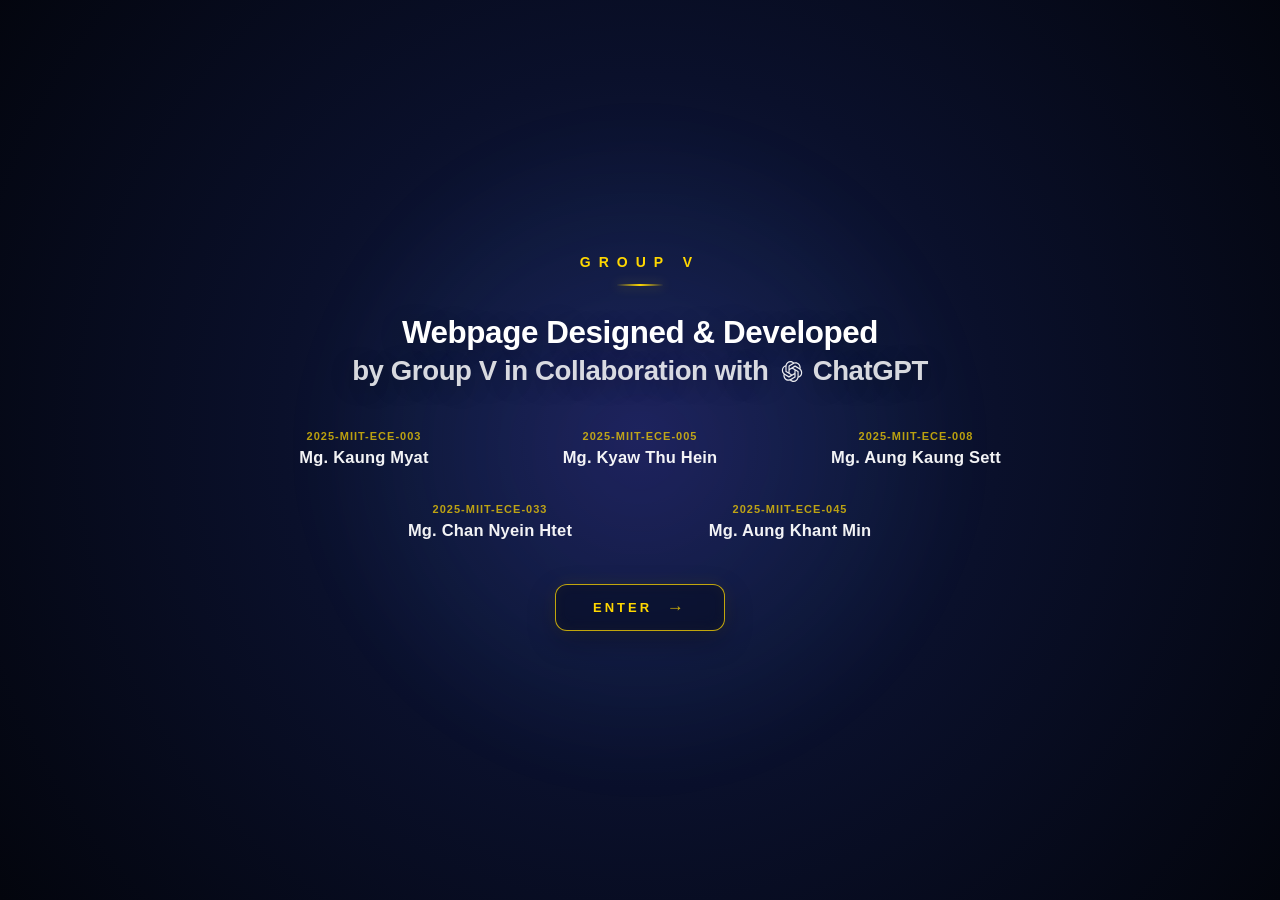
<file: index.html>
<!DOCTYPE html>
<html lang="en">

<head>
    <meta charset="UTF-8">
    <meta name="viewport" content="width=device-width, initial-scale=1.0">

    <title>Group V Audience Picker</title>

    <link rel="stylesheet" href="style.css?v=6">
</head>

<body>

    <div id="entryScreen">

    <div id="entryAmbientGlow"></div>

    <div id="entryContent">

        <div id="entryEyebrow">
            GROUP V
        </div>

        <div id="entryAccentLine"></div>

        <h1 id="entryTitle">
            Webpage Designed &amp; Developed
            <br>
            <span>
                by Group V in Collaboration with

                <img
                    class="chatgptCreditLogo"
                    src="images/chatgpt-logo.svg"
                    alt=""
                    aria-hidden="true"
                >

                ChatGPT
            </span>
        </h1>

        <div id="entryTeam">

            <div class="entryRow entryRowThree">

                <div class="entryMember">

                    <div class="entryStudentId">
                        2025-MIIT-ECE-003
                    </div>

                    <div class="entryStudentName">
                        Mg. Kaung Myat
                    </div>

                </div>


                <div class="entryMember">

                    <div class="entryStudentId">
                        2025-MIIT-ECE-005
                    </div>

                    <div class="entryStudentName">
                        Mg. Kyaw Thu Hein
                    </div>

                </div>


                <div class="entryMember">

                    <div class="entryStudentId">
                        2025-MIIT-ECE-008
                    </div>

                    <div class="entryStudentName">
                        Mg. Aung Kaung Sett
                    </div>

                </div>

            </div>


            <div class="entryRow entryRowTwo">

                <div class="entryMember">

                    <div class="entryStudentId">
                        2025-MIIT-ECE-033
                    </div>

                    <div class="entryStudentName">
                        Mg. Chan Nyein Htet
                    </div>

                </div>


                <div class="entryMember">

                    <div class="entryStudentId">
                        2025-MIIT-ECE-045
                    </div>

                    <div class="entryStudentName">
                        Mg. Aung Khant Min
                    </div>

                </div>

            </div>

        </div>


        <button id="enterButton">

            <span>
                ENTER
            </span>

            <span class="entryArrow">
                →
            </span>

        </button>

    </div>

</div>

    <div id="backgroundEffects"></div>

    <header>

        <h1>
            <span class="headerGroupAccent">
                GROUP V
            </span>

            AUDIENCE PICKER
        </h1>

        <p id="subtitle"></p>

    </header>

    <main>

        <div class="wheel-wrapper">

           <div id="pointer">
                ▼
            </div>

            <div id="wheelContainer">

                <svg id="wheelSVG"
                    viewBox="0 0 800 800">
                </svg>

                <button id="spinButton">
                    SPIN
                </button>

           </div>

        </div>

        <div id="questionScreen" class="hiddenQuestion">

            <div id="spotlight"></div>

            <div id="questionContent">

               <div id="questionTitle">
                    QUESTION <span id="questionNumber"></span>
                </div>


                <div id="questionText">
            
                </div>

                <button id="continueButton">
                    CONTINUE
                </button>

            </div>

        </div>

        <div
            id="finaleScreen"
            class="finaleHidden"
            aria-hidden="true"
        >

            <div id="finaleAmbientGlow"></div>

            <section
                id="completionScene"
                class="finaleScene finaleSceneHidden"
                aria-labelledby="completionTitle"
            >

                <div class="finaleEyebrow">
                    GROUP V
                    <span aria-hidden="true">•</span>
                    ALL FIVE QUESTIONS COMPLETED
                </div>

                <h2 id="completionTitle">
                    THANK YOU FOR PARTICIPATING
                </h2>

                <p class="finaleLead">
                    We sincerely appreciate your time and participation.                
                </p>

                <div class="participantSection">

                    <div class="participantLabel">
                        SELECTED AUDIENCE MEMBERS
                    </div>

                    <div
                        id="participantCards"
                        aria-label="Selected audience members"
                    ></div>

                </div>

                <p class="finalePrompt">
                    Before we continue&hellip;
                </p>

                <div class="finaleActions">

                    <button
                        id="finaleWheelButton"
                        class="finaleButton finaleButtonSecondary"
                    >
                        RETURN TO WHEEL
                    </button>

                    <button
                        id="finalQuestionButton"
                        class="finaleButton finaleButtonPrimary"
                    >
                        ONE FINAL QUESTION
                        <span aria-hidden="true">→</span>
                    </button>

                </div>

            </section>

            <section
                id="finalQuestionScene"
                class="finaleScene finaleSceneHidden"
                aria-labelledby="finalQuestionHeading"
            >

                <div id="everyoneMessage">
                    THIS FINAL QUESTION
                    <br>
                    IS FOR EVERYONE.
                </div>

                <div id="finalQuestionBlock">

                    <div class="finalQuestionEyebrow">
                        ONE FINAL QUESTION
                    </div>

        <h2 id="finalQuestionHeading">
            WHY DO YOU THINK
        <br>
            WE MADE THIS WEBSITE?
        </h2>

        <button
            id="revealAnswerButton"
            data-presentation-url="https://www.canva.com/design/DAHT6Pv62GE/EPnTvjaZ57Un90zl3-RVRw/view"
        >
            LET'S FIND OUT
        <span aria-hidden="true">→</span>
        </button>

                    <div
                        id="presentationLinkNotice"
                        role="status"
                        aria-live="polite"
                    ></div>

                </div>

            </section>

        </div>

    </main>

    <div id="winnerPopup" class="hidden">

    <div class="popupCard">

        <button id="closePopup">
            ✕
        </button>

        <div id="popupEffects"></div>

        <h3>
            Selected Audience 
        </h3>

        <div id="identitySection">

            <div id="winnerNumber"></div>

            <div id="idPrefix"></div>

        </div>

        <div id="winnerName"></div>

        <div id="readyPrompt" class="hiddenPrompt">
            READY?
        </div>

        <div id="tabPrompt" class="hiddenPrompt">
            PRESS <span id="tabKey">TAB</span> TO START QUESTION
        </div>

    </div>

</div>


    <div id="confettiContainer"></div>

    <div id="balloonContainer"></div>

    <div id="sparkleContainer"></div>

    <div id="curtainContainer">

        <div id="leftCurtain"></div>

        <div id="rightCurtain"></div>

    </div>

    <button id="consoleButton" aria-label="Open Presenter Console">
        ⚙
    </button>

    <div id="consoleOverlay" class="consoleHidden"></div>

    <aside id="presenterConsole" class="consoleClosed">

        <div class="consoleHeader">

            <div>
                <div class="consoleEyebrow">
                    GROUP V
                </div>

                <h2>
                    Presenter Console
                </h2>
            </div>

            <button id="closeConsole">
                ✕
            </button>

        </div>

            <div class="consoleSection">

                <h3>Presentation Status</h3>

                <div class="statusGrid">

                    <div class="statusCard">
                        <span>Questions</span>
                        <strong id="consoleRound">0 / 5</strong>
                    </div>

                    <div class="statusCard">
                        <span>Audience Available</span>
                        <strong id="consoleAudienceLeft">52</strong>

                </div>

            </div>

        <div class="consoleSection">

            <h3>Audio</h3>

            <label class="consoleToggle">

                <span>
                    <strong>Background Music</strong>
                    <small>Presentation soundtrack</small>
                </span>

                <input
                    id="musicToggle"
                    type="checkbox"
                    checked
                >

                <span class="toggleSwitch"></span>

            </label>

            <label class="consoleToggle">

                <span>
                    <strong>Sound Effects</strong>
                    <small>Wheel, curtain and reveal sounds</small>
                </span>

                <input
                    id="effectsToggle"
                    type="checkbox"
                    checked
                >

                <span class="toggleSwitch"></span>

            </label>

            <label class="consoleToggle">

                <span>
                    <strong>Voice</strong>
                    <small>Question voice announcement</small>
                </span>

                <input
                    id="voiceToggle"
                    type="checkbox"
                    checked
                >

                <span class="toggleSwitch"></span>

            </label>

        </div>

    <div class="consoleSection">

        <h3>Presentation</h3>

        <label class="consoleToggle">

            <span>
                <strong>Idle Rotation</strong>
                <small>Rotate wheel while waiting</small>
            </span>

            <input
                id="idleToggle"
                type="checkbox"
                checked
            >

            <span class="toggleSwitch"></span>

        </label>

    </div>

    <div class="consoleSection">

        <h3>Keyboard Shortcuts</h3>

<div class="shortcutRow">
    <kbd>SPACE</kbd>
    <span>Spin wheel</span>
</div>

<div class="shortcutRow">
    <kbd>TAB</kbd>
    <span>Start question</span>
</div>

<div class="shortcutRow">
    <kbd>ENTER</kbd>
    <span>Continue</span>
</div>

<div class="shortcutRow">
    <kbd>R</kbd>
    <span>Return to wheel</span>
</div>

<div class="shortcutRow">
    <kbd>C</kbd>
    <span>Open or close console</span>
</div>

<div class="shortcutRow">
    <kbd>M</kbd>
    <span>Mute or restore all audio</span>
</div>

<div class="shortcutRow">
    <kbd>ESC</kbd>
    <span>Close console</span>
</div>

    </div>

    <div class="consoleFooter">
        GROUP V Audience Picker
        <br>
        Version 1.0
    </div>

</aside>

<div
    id="audioToast"
    role="status"
    aria-live="polite"
>
    <div
        id="audioToastIcon"
        aria-hidden="true"
    ></div>

    <span id="audioToastText">
        AUDIO MUTED
    </span>
</div>

<script src="script.js?v=6"></script>

</body>

</html>
</file>
<file: style.css>
*{
    margin:0;
    padding:0;
    box-sizing:border-box;
}

body{

    font-family: "Segoe UI", Arial, sans-serif;

    min-height:100vh;

    background:
        radial-gradient(
        circle at top,
        #263b8f 0%,
        #111936 35%,
        #050814 100%
    );

    color:white;

    overflow:hidden;

}


header{

    height:120px;

    display:flex;

    flex-direction:column;

    justify-content:center;

    align-items:center;

    position:relative;

}


header h1{

    font-size:38px;

    letter-spacing:3px;

    font-weight:800;

}

.headerGroupAccent{

    color:#FFD700;

    text-shadow:
        0 0 14px
        rgba(255,215,0,.16);

}

header p{

    margin-top:12px;

    opacity:.8;

    font-size:18px;

}


main{

    position:relative;

    width:100%;

    height:calc(100vh - 120px);

    display:flex;

    justify-content:center;

    align-items:center;

}


.wheel-wrapper{

    position:relative;

    width:min(71vh, 660px);

    height:min(71vh, 660px);

    display:flex;

    flex-direction:column;

    justify-content:center;

    align-items:center;

}


#pointer{

    opacity:0;

    position:absolute;

    top:-34px;

    left:50%;

    transform:translateX(-50%);

    z-index:9999;

    font-size:50px;

    color:gold;

    text-shadow:
    0 0 10px gold,
    0 0 20px orange;

    transition: opacity .3s;

}

#wheelContainer{

    position:relative;

    width:100%;

    height:100%;

}

#wheelSVG{

    width:100%;

    height:100%;

    display:block;

}

#spinButton{

    position:absolute;

    left:50%;

    top:50%;

    transform:translate(-50%,-50%);

    width:136px;

    height:136px;

    border-radius:50%;

    border:none;

    background:#5d3bff;

    color:white;

    font-size:26px;

    font-weight:bold;

    cursor:pointer;

    transition:
        transform .25s,
        box-shadow .25s;

}

#spinButton:hover{

    transform:
        translate(-50%,-50%)
        scale(1.08);

    filter:brightness(1.15);

}

#spinButton:active{

    transform:
        translate(-50%,-50%)
        scale(.95);

}

#winnerPopup{

    position:fixed;

    inset:0;

    background:rgba(6,8,18,.42);

    display:flex;

    justify-content:center;

    align-items:center;

    opacity:0;

    transition: opacity .8s ease;

}

#winnerPopup.hidden{

    opacity:0;

    pointer-events:none;

}

.popupCard{

    width:500px;

    background:#EFE3C2;

    color:#2F2418;

    border-radius:20px;

    padding:35px;

    text-align:center;

    position:relative;

    transform:scale(0.85);

    opacity:0;

    transition:
        transform 1s cubic-bezier(.34,1.56,.64,1),
        opacity .8s ease;

    box-shadow:
    0 28px 70px rgba(0,0,0,.55),
    0 0 35px rgba(255,215,0,.10);

}

.popupCard h3{

    color:#2F2418;

    font-size:28px;

    letter-spacing:1px;

    margin-bottom:18px;

}

#winnerPopup:not(.hidden){

    opacity:1;

}


#winnerPopup:not(.hidden) .popupCard{

    transform:scale(1);

    opacity:1;

}

#winnerPopup.hidden .popupCard{

    transform:scale(0.85);

    opacity:0;

}

#closePopup{

    position:absolute;

    right:18px;

    top:12px;

    border:none;

    background:none;

    cursor:pointer;

    font-size:28px;

    transition:
        background .3s ease,
        color .3s ease,
        box-shadow .3s ease,
        transform .3s ease;

}

#closePopup:hover{

    background:#ff4d4d;

    color:white;

    box-shadow:
        0 0 15px rgba(255,77,77,.8);

    transform:scale(1.1);

}

#winnerNumber{

    position:absolute;

    left:50%;

    top:50%;

    transform:translate(-50%,-50%);

    font-size:70px;

    font-weight:700;

    transition:
        left 1.8s ease,
        font-size 1.8s ease,
        opacity 1.8s ease;

}

#winnerID{

    position:absolute;

    left:37%;

    top:50%;

    transform:translate(-50%, -50%);

    font-size:28px;

    font-weight:650;

    letter-spacing:0.5px;

    opacity:0;

    transition:
        opacity .6s ease;

}

#winnerName{

    margin-top:45px;

    font-family:"Segoe UI", Arial, sans-serif;

    font-size:21px;

    font-weight:700;

    letter-spacing:1.5px;

    opacity:0;

    position:relative;

    top:-50px;

    text-align:center;

    width:100%;

    transform:translateY(20px);

    transition:
        opacity .8s ease,
        transform .8s ease;

}


#winnerName.showName{

    opacity:1;

    transform:translateY(0);

}

@keyframes popupZoom{

    0%{

        transform:scale(.6);
        opacity:0;

    }

    70%{

        transform:scale(1.08);

    }

    100%{

        transform:scale(1);
        opacity:1;

    }

}

.confetti{

    position:fixed;

    width:10px;

    height:10px;

    pointer-events:none;

    animation:confettiFall 2.5s linear forwards;

}

@keyframes confettiFall{

    0%{

        transform:translateY(0) rotate(0deg);
        opacity:1;

    }

    100%{

        transform:translateY(100vh) rotate(720deg);
        opacity:0;

    }

}

.balloon{

    position:fixed;

    bottom:-120px;

    width:45px;

    height:60px;

    border-radius:50% 50% 45% 45%;

    pointer-events:none;

    animation:balloonUp 5s linear forwards;

}

.balloon::after{

    content:"";

    position:absolute;

    left:50%;

    top:60px;

    width:2px;

    height:50px;

    background:white;

    transform:translateX(-50%);

}

@keyframes balloonUp{

    0%{

        transform:translateY(0);

        opacity:1;

    }

    100%{

        transform:translateY(-120vh);

        opacity:0;

    }

}

.sparkle{

    position:absolute;

    width:8px;

    height:8px;

    border-radius:50%;

    background:gold;

    box-shadow:
        0 0 10px gold,
        0 0 20px gold;

    pointer-events:none;

    animation:sparkle 1.5s ease-out forwards;

}

@keyframes sparkle{

    0%{

        transform:scale(0);

        opacity:1;

    }

    50%{

        transform:scale(1.5);

    }

    100%{

        transform:
            translateY(-40px)
            scale(0);

        opacity:0;

    }

}

header,
.wheel-wrapper{

    opacity:0;

}

.showHeader{

    animation:showHeader .8s ease forwards;

}

@keyframes showHeader{

    0%{

        opacity:0;
        transform:scale(.6);

    }

    70%{

        opacity:1;
        transform:scale(1.08);

    }

    100%{

        opacity:1;
        transform:scale(1);

    }

}

.showWheel{

    animation:dropWheel 1.5s ease forwards;

}

@keyframes dropWheel{

    0%{

        opacity:0;
        transform:
            translateY(-700px);

    }

    70%{

        opacity:1;
        transform:
            translateY(30px);

    }

    100%{

        opacity:1;
        transform:
            translateY(0);

    }

}

.showPointer{

    animation:pointerAppear .6s ease forwards;

}

@keyframes pointerAppear{

    0%{

        opacity:0;
        transform:
            translateX(-50%)
            translateY(-20px);

    }

    100%{

        opacity:1;
        transform:
            translateX(-50%)
            translateY(0);

    }

}

.glowButton{

    animation:buttonGlow 1.8s ease-in-out infinite;

}

@keyframes buttonGlow{

    0%{

        box-shadow:
            0 0 10px #5d3bff;

    }

    50%{

        box-shadow:
            0 0 25px #8f6dff,
            0 0 45px #8f6dff;

    }

    100%{

        box-shadow:
            0 0 10px #5d3bff;

    }

}

.hiddenInfo{

    opacity:0;

}

#winnerID.revealID{

    opacity:1;

}

.moveNumber{

    transform:translateX(120px);

    transition:transform .6s ease;

}

#identitySection{

    position:relative;

    height:110px;

    width:100%;

}


#idPrefix{

    position:absolute;

    left:45%;

    top:50%;

    transform:translate(-50%, -50%);

    font-size:28px;

    font-weight:600;

    opacity:0;

    transition:
        opacity 1.5s ease;

}

.hiddenPrompt{

    opacity:0;

    transition:
        opacity .8s ease,
        transform .8s ease;

    transform:translateY(10px);

}

.showPrompt{

    opacity:1;

}

#readyPrompt{

    margin-top:14px;

    font-size:32px;

    font-weight:800;

    letter-spacing:3px;

    color:#B71C1C;

    text-shadow:
        0 0 8px rgba(183,28,28,.35);

    transform:translateY(-5px);

    position:relative;

    top:-30px;

}

#tabPrompt{

    cursor:pointer;
    
    margin-top:18px;

    font-size:18px;

    font-weight:600;

    letter-spacing:1px;

    cursor:pointer;

    user-select:none;

    position:relative;

    top:-15px;

}

#tabPrompt:hover{

    transform:translateY(-2px);

}

#tabKey{

    display:inline-flex;

    align-items:center;

    justify-content:center;

    min-width:65px;

    height:34px;

    padding:0 12px;

    margin:0 8px;

    border-radius:8px;

    background:#151515;

    color:#ffffff;

    font-family:"Courier New", monospace;

    font-size:18px;

    font-weight:800;

    border:1px solid rgba(255,255,255,.25);

    box-shadow:
        0 0 8px rgba(0,255,255,.5),
        inset 0 -3px 5px rgba(0,0,0,.5);

    animation:tabGlow 1.8s ease-in-out infinite;

}

.showReady{

    animation:readyReveal .8s ease forwards;

}

@keyframes readyReveal{

    0%{

        opacity:0;

        transform:
            translateY(8px)
            scale(.9);

    }

    100%{

        opacity:1;

        transform:
            translateY(0)
            scale(1);

    }

}

@keyframes tabGlow{

    0%{

        box-shadow:
        0 0 5px rgba(0,255,255,.4),
        inset 0 -3px 5px rgba(0,0,0,.5);

        transform:scale(1);

    }


    50%{

        box-shadow:
        0 0 18px rgba(0,255,255,.9),
        0 0 35px rgba(0,255,255,.5),
        inset 0 -3px 5px rgba(0,0,0,.5);

        transform:scale(1.08);

    }


    100%{

        box-shadow:
        0 0 5px rgba(0,255,255,.4),
        inset 0 -3px 5px rgba(0,0,0,.5);

        transform:scale(1);

    }

}

#leftCurtain,
#rightCurtain{

    position:absolute;

    top:0;

    width:50%;

    height:100%;

    background:
    repeating-linear-gradient(
        90deg,
        #3A0006 0px,
        #6B0012 18px,
        #8A1525 35px,
        #6B0012 52px,
        #3A0006 70px
    );

}

#leftCurtain{

    left:0;

    transform:translateX(-100%);

    border-right:
        3px solid rgba(255,215,0,.15);

    z-index:2;

}

#rightCurtain{

    right:0;

    transform:translateX(100%);

    border-left:
        3px solid rgba(255,215,0,.15);

    z-index:1;

}

#leftCurtain,
#rightCurtain{

    transition:
        transform 2s cubic-bezier(.77,0,.18,1);

    filter:
        brightness(.95)
        contrast(1.15);

    box-shadow:
        inset 0 0 80px rgba(0,0,0,.65),
        0 0 30px rgba(0,0,0,.8);

    backdrop-filter: blur(2px);
    
}


#curtainContainer.close #leftCurtain{

    transform:translateX(0);

}


#curtainContainer.close #rightCurtain{

    transform:translateX(0);

}

#curtainContainer{

    position:fixed;

    inset:0;

    z-index:10000;

    pointer-events:none;


}

#curtainContainer.introCurtain{

    z-index:21000;

}

#curtainContainer.introCurtain #leftCurtain,
#curtainContainer.introCurtain #rightCurtain{

    transition:
        transform 2.8s
        cubic-bezier(.77,0,.18,1);

}

#questionScreen{

    position:fixed;

    inset:0;

    background:
    radial-gradient(
        circle at center,
        #252040,
        #05050b 75%
    );

    display:flex;

    justify-content:center;

    align-items:center;

    overflow:hidden;

    z-index:5000;

}

.hiddenQuestion{

    display:none !important;

}

#spotlight{

    position:absolute;

    inset:0;

    background:
    radial-gradient(
        circle at center,
        rgba(255,215,0,.18),
        transparent 45%
    );

    opacity:0;

    transition:opacity 1.2s ease;

}

#questionContent{

    position:relative;

    text-align:center;

    color:white;

    z-index:2;

}

#questionTitle{

    font-size:70px;

    font-weight:900;

    letter-spacing:8px;

    color:#FFD700;

    opacity:0;

    visibility:hidden;

    transform:translateY(40px) scale(.9);

    transition:
        opacity .8s ease,
        transform .8s cubic-bezier(.22,1,.36,1);

    text-shadow:
        0 0 12px rgba(255,215,0,.45),
        0 0 30px rgba(255,170,0,.22);

}

#questionTitle.showQuestionTitle{

    opacity:1 !important;

    visibility:visible !important;

    transform:translateY(0) scale(1) !important;

}

#questionText{

    margin:45px auto 0;

    max-width:1050px;

    text-align:center;

    font-size:clamp(30px, 2.5vw, 38px);

    line-height:1.4;

    font-weight:600;

    color:#ffffff;

    opacity:0;

    transform:translateY(40px);

    transition:all 1s ease;
}

#continueButton{

    margin-top:60px;

    padding:16px 42px;

    border:none;

    border-radius:12px;

    background:linear-gradient(
        135deg,
        #FFD700,
        #F4A900
    );

    color:#17110A;

    font-size:20px;

    font-weight:800;

    letter-spacing:2px;

    cursor:pointer;

    opacity:0;

    pointer-events:none;

    transform:translateY(25px) scale(.95);

    transition:
        opacity .8s ease,
        transform .8s ease,
        box-shadow .3s ease,
        filter .3s ease;

}

#continueButton.showContinue{

    opacity:1;

    pointer-events:auto;

    transform:translateY(0) scale(1);

}

#continueButton:hover{

    filter:brightness(1.12);

    box-shadow:
        0 0 18px rgba(255,215,0,.65),
        0 0 35px rgba(255,165,0,.35);

    transform:translateY(-3px) scale(1.04);

}

#continueButton:active{

    transform:translateY(0) scale(.96);

}

#continueButton:disabled{

    cursor:not-allowed;

    opacity:.5;

}

.questionWord{

    display:inline-block;

    opacity:0;

    filter:blur(7px);

    transform:
        translateY(22px)
        scale(.92);

    transition:
        opacity .55s ease,
        transform .55s cubic-bezier(.22,1,.36,1),
        filter .55s ease;

}

.questionWord.showWord{

    opacity:1;

    filter:blur(0);

    transform:
        translateY(0)
        scale(1);

}

#questionTitle{

    text-shadow:
        0 0 12px rgba(255,215,0,.45),
        0 0 30px rgba(255,170,0,.22);

}

#questionTitle.questionImpact{

    animation:questionImpact .7s ease;

}

@keyframes questionImpact{

    0%{

        transform:
            translateY(0)
            scale(1);

        text-shadow:
            0 0 12px rgba(255,215,0,.45);

    }

    35%{

        transform:
            translateY(0)
            scale(1.08);

        text-shadow:
            0 0 18px #FFD700,
            0 0 45px rgba(255,165,0,.8),
            0 0 80px rgba(255,120,0,.4);

    }

    100%{

        transform:
            translateY(0)
            scale(1);

        text-shadow:
            0 0 12px rgba(255,215,0,.45),
            0 0 30px rgba(255,170,0,.22);

    }

}

.questionWord{

    margin-right:0.28em;

}

.questionWord:last-child{

    margin-right:0;

}

#questionTitle{

    transform-origin:center;

}

/*#questionTitle.questionLand{

    animation:titleLand .9s
        cubic-bezier(.17,.89,.32,1.35)
        forwards;

}*/

@keyframes titleLand{

    0%{

        transform:
            translateY(-120px)
            scale(.55);

        opacity:0;

        filter:blur(12px);

    }

    60%{

        transform:
            translateY(15px)
            scale(1.08);

        opacity:1;

        filter:blur(0);

    }

    100%{

        transform:
            translateY(0)
            scale(1);

        opacity:1;

        filter:blur(0);

    }

}

#questionTitle::after{

    content:"";

    display:block;

    width:0;

    height:4px;

    margin:20px auto 0;

    border-radius:999px;

    background:linear-gradient(
        90deg,
        transparent,
        #FFD700,
        #FFF4A3,
        #FFD700,
        transparent
    );

    box-shadow:
        0 0 10px rgba(255,215,0,.75),
        0 0 24px rgba(255,165,0,.45);

    opacity:0;

}

#questionTitle.drawLine::after{

    animation:drawQuestionLine .85s
        cubic-bezier(.22,1,.36,1)
        forwards;

}

@keyframes drawQuestionLine{

    0%{

        width:0;
        opacity:0;

    }

    25%{

        opacity:1;

    }

    100%{

        width:72%;
        opacity:1;

    }

}

.winnerPulse{

    animation:winnerPulse .75s ease-in-out 2;

}

@keyframes winnerPulse{

    0%{

        filter:brightness(1);

    }

    50%{

        filter:
            brightness(1.8)
            drop-shadow(0 0 10px #00E5FF)
            drop-shadow(0 0 20px #7DF9FF);

    }

    100%{

        filter:brightness(1);

    }

}

#consoleButton{

    position:fixed;

    top:24px;

    right:28px;

    width:48px;

    height:48px;

    border:1px solid rgba(255,215,0,.35);

    border-radius:14px;

    background:rgba(8,11,25,.72);

    color:#FFD700;

    font-size:23px;

    cursor:pointer;

    z-index:12000;

    transition:
        transform .45s
            cubic-bezier(.22,1,.36,1),
        opacity .35s ease,
        filter .35s ease,
        background .3s ease,
        box-shadow .3s ease;

}

#consoleButton:hover{

    transform:
        rotate(35deg)
        scale(1.06);

    background:rgba(24,29,55,.95);

    box-shadow:
        0 0 20px rgba(255,215,0,.28);

}

#consoleOverlay{

    position:fixed;

    inset:0;

    background:rgba(0,0,0,.5);

    opacity:1;

    z-index:11998;

    transition:opacity .4s ease;

}

#consoleOverlay.consoleHidden{

    opacity:0;

    pointer-events:none;

}

#presenterConsole{

    position:fixed;

    top:0;

    right:0;

    width:min(420px, 92vw);

    height:100vh;

    padding:30px 26px;

    overflow-y:auto;

    background:
        linear-gradient(
            180deg,
            rgba(19,23,45,.98),
            rgba(5,7,17,.99)
        );

    border-left:
        1px solid rgba(255,215,0,.22);

    box-shadow:
        -20px 0 60px rgba(0,0,0,.55);

    z-index:11999;

    transform:translateX(0);

    transition:
        transform .55s
        cubic-bezier(.22,1,.36,1);

}

#presenterConsole.consoleClosed{

    transform:translateX(105%);

}

.consoleHeader{

    display:flex;

    justify-content:space-between;

    align-items:flex-start;

    padding-bottom:22px;

    border-bottom:
        1px solid rgba(255,255,255,.1);

}

.consoleEyebrow{

    color:#FFD700;

    font-size:12px;

    font-weight:800;

    letter-spacing:3px;

    margin-bottom:8px;

}

.consoleHeader h2{

    font-size:27px;

    letter-spacing:.5px;

}

#closeConsole{

    width:40px;

    height:40px;

    border:none;

    border-radius:10px;

    background:rgba(255,255,255,.08);

    color:white;

    font-size:22px;

    cursor:pointer;

    transition:
        background .25s ease,
        transform .25s ease;

}

#closeConsole:hover{

    background:#B71C1C;

    transform:scale(1.06);

}

.consoleSection{

    padding:24px 0;

    border-bottom:
        1px solid rgba(255,255,255,.08);

}

.consoleSection h3{

    margin-bottom:17px;

    color:#FFD700;

    font-size:15px;

    letter-spacing:1.5px;

    text-transform:uppercase;

}

.statusGrid{

    display:grid;

    grid-template-columns:1fr 1fr;

    gap:12px;

}

.statusCard{

    padding:16px;

    border-radius:14px;

    background:rgba(255,255,255,.06);

    border:
        1px solid rgba(255,255,255,.08);

}

.statusCard span{

    display:block;

    margin-bottom:8px;

    color:rgba(255,255,255,.65);

    font-size:13px;

}

.statusCard strong{

    color:white;

    font-size:27px;

}

.consoleToggle{

    display:flex;

    align-items:center;

    justify-content:space-between;

    gap:16px;

    padding:14px 0;

    cursor:pointer;

}

.consoleToggle > span:first-child{

    display:flex;

    flex-direction:column;

    gap:4px;

}

.consoleToggle strong{

    font-size:15px;

}

.consoleToggle small{

    color:rgba(255,255,255,.58);

    font-size:12px;

}

.consoleToggle input{

    display:none;

}

.toggleSwitch{

    position:relative;

    flex-shrink:0;

    width:48px;

    height:26px;

    border-radius:999px;

    background:#44495B;

    transition:background .3s ease;

}

.toggleSwitch::after{

    content:"";

    position:absolute;

    top:3px;

    left:3px;

    width:20px;

    height:20px;

    border-radius:50%;

    background:white;

    transition:transform .3s ease;

}

.consoleToggle input:checked + .toggleSwitch{

    background:
        linear-gradient(
            135deg,
            #FFD700,
            #E7A900
        );

}

.consoleToggle input:checked + .toggleSwitch::after{

    transform:translateX(22px);

}

.shortcutRow{

    display:flex;

    align-items:center;

    gap:16px;

    padding:10px 0;

    color:rgba(255,255,255,.82);

}

.shortcutRow kbd{

    min-width:72px;

    padding:7px 10px;

    border-radius:7px;

    background:#111523;

    color:#FFD700;

    border:
        1px solid rgba(255,215,0,.28);

    text-align:center;

    font-family:"Courier New", monospace;

    font-size:13px;

    box-shadow:
        inset 0 -2px 4px rgba(0,0,0,.55);

}

.consoleFooter{

    padding-top:24px;

    color:rgba(255,255,255,.4);

    font-size:12px;

    text-align:center;

}

#questionTitle.hideQuestionTitle{

    opacity:0 !important;

    visibility:visible !important;

    transform:
        translateY(-20px)
        scale(.96) !important;

}

#continueButton.exitUp{

    opacity:0 !important;

    transform:
        translateY(-28px)
        scale(.96) !important;

    pointer-events:none;

}

#questionText.exitUp{

    opacity:0 !important;

    transform:
        translateY(-32px) !important;

}

#questionTitle.exitUp{

    opacity:0 !important;

    transform:
        translateY(-28px)
        scale(.96) !important;

}

#continueButton.exitUp,
#questionText.exitUp,
#questionTitle.exitUp{

    transition:
        opacity 1.05s ease,
        transform 1.05s cubic-bezier(.22,1,.36,1) !important;

}

#entryScreen{

    position:fixed;
    inset:0;

    display:flex;
    justify-content:center;
    align-items:center;

    overflow:hidden;

    background:
        radial-gradient(
            circle at 50% 48%,
            #17204A 0%,
            #0A102B 45%,
            #03050D 100%
        );

    z-index:20000;

    opacity:1;
    visibility:visible;

    transition:
    opacity 1.1s ease,
    visibility 0s linear 1.1s;

}

#entryScreen.hideEntry{

    opacity:0;

    visibility:hidden;

    pointer-events:none;

}

#entryAmbientGlow{

    position:absolute;

    width:650px;
    height:650px;

    left:50%;
    top:50%;

    border-radius:50%;

    background:
        radial-gradient(
            circle,
            rgba(93,59,255,.12),
            rgba(44,122,255,.05) 45%,
            transparent 72%
        );

    filter:blur(30px);

    pointer-events:none;

    opacity:0;

    transform:
        translate(-50%,-50%)
        scale(.8);

    animation:
        entryGlowWake
        3.2s
        ease
        forwards;

}

#entryContent{

    position:relative;

    width:min(960px, 90vw);

    max-height:92vh;

    display:flex;

    flex-direction:column;

    justify-content:center;

    align-items:center;

    text-align:center;

    z-index:2;

    transform:translateY(-8px);

}

#entryEyebrow{

    color:#FFD700;

    font-size:14px;

    font-weight:800;

    letter-spacing:8px;

    text-transform:uppercase;

    margin-bottom:14px;

    opacity:0;

    animation:
        entryEyebrowReveal
        1s
        cubic-bezier(.22,1,.36,1)
        .3s
        forwards;

}

#entryAccentLine{

    width:48px;
    height:2px;

    margin-bottom:28px;

    border-radius:999px;

    background:
        linear-gradient(
            90deg,
            transparent,
            #FFD700,
            transparent
        );

    box-shadow:
        0 0 12px
        rgba(255,215,0,.32);

    transform:scaleX(0);

    opacity:0;

    animation:
        entryLineReveal
        1s
        cubic-bezier(.22,1,.36,1)
        1.1s
        forwards;

}

#entryTitle{

    margin:0;

    max-width:850px;

    color:#FFFFFF;

    font-size:
        clamp(
            27px,
            2.45vw,
            36px
        );

    line-height:1.18;

    font-weight:750;

    letter-spacing:-.4px;

    text-shadow:
        0 5px 24px
        rgba(0,0,0,.30);

    opacity:0;

    transform:translateY(18px);

    animation:
        entryTitleReveal
        1.2s
        cubic-bezier(.22,1,.36,1)
        1.75s
        forwards;

}


#entryTitle span{

    display:inline-block;

    margin-top:4px;

    font-size:.88em;

    font-weight:650;

    color:rgba(255,255,255,.84);

}

#entryTeam{

    width:min(900px, 88vw);

    margin-top:38px;

    display:flex;

    flex-direction:column;

    align-items:center;

    gap:28px;

}

.entryRow{

    width:100%;

    display:flex;

    align-items:center;

    justify-content:center;

}


.entryRowThree{

    gap:56px;

}


.entryRowTwo{

    gap:80px;

}

.entryMember{

    position:relative;

    width:220px;

    padding:4px 12px;

    text-align:center;

    flex-shrink:0;

    opacity:0;

    transform:translateY(14px);

}

.entryStudentId{

    margin-bottom:6px;

    color:
        rgba(255,215,0,.72);

    font-size:11px;

    font-weight:700;

    letter-spacing:1px;

}

.entryStudentName{

    color:
        rgba(255,255,255,.95);

    font-size:16.5px;

    font-weight:650;

    letter-spacing:.2px;

}

.entryRowThree .entryMember:nth-child(1){

    animation:
        entryMemberReveal
        1.05s
        cubic-bezier(.22,1,.36,1)
        3.4s
        forwards;

}


.entryRowThree .entryMember:nth-child(2){

    animation:
        entryMemberReveal
        1.05s
        cubic-bezier(.22,1,.36,1)
        3.95s
        forwards;

}


.entryRowThree .entryMember:nth-child(3){

    animation:
        entryMemberReveal
        1.05s
        cubic-bezier(.22,1,.36,1)
        4.5s
        forwards;

}


.entryRowTwo .entryMember:nth-child(1){

    animation:
        entryMemberReveal
        1.05s
        cubic-bezier(.22,1,.36,1)
        5.15s
        forwards;

}


.entryRowTwo .entryMember:nth-child(2){

    animation:
        entryMemberReveal
        1.05s
        cubic-bezier(.22,1,.36,1)
        5.7s
        forwards;

}

#enterButton{

    margin-top:40px;

    min-width:170px;

    padding:14px 28px;

    display:inline-flex;

    align-items:center;

    justify-content:center;

    gap:15px;

    align-self:center;

    border:
        1px solid
        rgba(255,215,0,.75);

    border-radius:12px;

    background:
        rgba(7,12,34,.55);

    color:#FFD700;

    font-family:
        "Segoe UI",
        Arial,
        sans-serif;

    font-size:13px;

    font-weight:800;

    letter-spacing:3px;

    cursor:pointer;

    backdrop-filter:blur(8px);

    box-shadow:
        0 10px 28px
        rgba(0,0,0,.28),
        inset 0 0 14px
        rgba(255,215,0,.04),
        0 0 18px
        rgba(255,215,0,.08);

    opacity:0;

    transform:
        translateY(12px)
        scale(.96);

    animation:
        entryButtonReveal
        1.1s
        cubic-bezier(.22,1,.36,1)
        7.6s
        forwards;

    transition:
        color .35s ease,
        background .35s ease,
        border-color .35s ease,
        box-shadow .35s ease,
        filter .35s ease;

}

#enterButton:hover{

    background:
        rgba(255,215,0,.95);

    color:#11162D;

    border-color:#FFD700;

    box-shadow:
        0 14px 34px
        rgba(0,0,0,.35),
        0 0 24px
        rgba(255,215,0,.30);

}

#enterButton.enterActivated{

    background:
        linear-gradient(
            135deg,
            #FFD700,
            #E4A900
        ) !important;

    color:#11162D !important;

    border-color:#FFD700;

    box-shadow:
        inset 0 3px 7px rgba(122,76,0,.28),
        0 0 30px rgba(255,215,0,.38) !important;

    filter:brightness(1.05);

    pointer-events:none;

}

#enterButton:active{

    filter:brightness(.88);

}

.entryArrow{

    display:inline-block;

    font-size:17px;

    line-height:1;

    opacity:.8;

    transition:
        transform .3s ease,
        opacity .3s ease;

}

#enterButton:hover .entryArrow{

    transform:translateX(6px);

    opacity:1;

}

@keyframes entryGlowWake{

    0%{

        opacity:0;

        transform:
            translate(-50%,-50%)
            scale(.8);

    }

    100%{

        opacity:1;

        transform:
            translate(-50%,-50%)
            scale(1);

    }

}


@keyframes entryEyebrowReveal{

    0%{

        opacity:0;

        transform:translateY(-10px);

        letter-spacing:11px;

    }

    100%{

        opacity:1;

        transform:translateY(0);

        letter-spacing:8px;

    }

}


@keyframes entryLineReveal{

    0%{

        transform:scaleX(0);

        opacity:0;

    }

    100%{

        transform:scaleX(1);

        opacity:1;

    }

}


@keyframes entryTitleReveal{

    0%{

        opacity:0;

        transform:
            translateY(18px)
            scale(.98);

    }

    100%{

        opacity:1;

        transform:
            translateY(0)
            scale(1);

    }

}


@keyframes entryMemberReveal{

    0%{

        opacity:0;

        transform:translateY(14px);

    }

    100%{

        opacity:1;

        transform:translateY(0);

    }

}


@keyframes entryButtonReveal{

    0%{

        opacity:0;

        transform:
            translateY(12px)
            scale(.96);

        box-shadow:
            0 0 0
            rgba(255,215,0,0);

    }

    70%{

        opacity:1;

        transform:
            translateY(-2px)
            scale(1.02);

        box-shadow:
            0 12px 32px
            rgba(0,0,0,.30),
            0 0 32px
            rgba(255,215,0,.24);

    }

    100%{

        opacity:1;

        transform:
            translateY(0)
            scale(1);

    }

}

@media (max-height:700px){

    #entryContent{

        transform:translateY(-4px);

    }

    #entryTeam{

        margin-top:32px;

        gap:22px;

    }

    #enterButton{

        margin-top:32px;

    }

    .entryRowThree{

        gap:35px;

    }

    .entryRowTwo{

        gap:50px;

    }

}

body:has(
    #presenterConsole:not(.consoleClosed)
) #consoleButton{

    opacity:.18 !important;

    transform:
        translateX(52px)
        rotate(90deg)
        scale(.82) !important;

    filter:
        saturate(.6)
        brightness(.75);

    pointer-events:none;

}

body:has(
    #presenterConsole:not(.consoleClosed)
) #closeConsole{

    position:relative;

    z-index:2;

}

#audioToast{

    position:fixed;

    left:50%;
    top:50%;

    display:flex;
    align-items:center;
    justify-content:center;

    gap: 17px;

    min-width: 280px;

    max-width:calc(100vw - 40px);

    padding:20px 30px;

    border:
    1px solid
    rgba(255,215,0,.25);

    border-radius:20px;

   background:
    linear-gradient(
        135deg,
        rgba(12,16,38,.78),
        rgba(5,8,22,.68)
    );

    color:#ffffff;

    box-shadow:
    0 18px 50px
        rgba(0,0,0,.42),
    0 0 30px
        rgba(255,215,0,.10),
    inset 0 1px 0
        rgba(255,255,255,.08);

    backdrop-filter:
    blur(24px)
    brightness(.72)
    saturate(75%);

    -webkit-backdrop-filter:
    blur(24px)
    brightness(.72)
    saturate(75%);

    font-family:
        "Segoe UI",
        Arial,
        sans-serif;

    font-size:18px;
    font-weight:700;

    letter-spacing:2px;

    box-sizing:border-box;

    white-space:nowrap;

    opacity:0;
    visibility:hidden;

    pointer-events:none;

    transform:
    translate(
        -50%,
        calc(-50% + 22px)
    )
    scale(.96);

    transition:
        opacity .3s ease,
        transform .45s
            cubic-bezier(.22,1,.36,1),
        visibility 0s linear .45s;

    z-index:30000;

}


#audioToast.showAudioToast{

    opacity:1;
    visibility:visible;

    transform:
        translate(-50%,-50%)
        scale(1);

    transition:
        opacity .3s ease,
        transform .45s
            cubic-bezier(.22,1,.36,1),
        visibility 0s;

}


#audioToastIcon{

    width:36px;
    height:36px;

    display:flex;
    align-items:center;
    justify-content:center;

    color:#FFD700;

    filter:
        drop-shadow(
            0 0 6px
            rgba(255,215,0,.4)
        );

}


#audioToastIcon svg{

    width:36px;
    height:36px;

    display:block;

}

#entryTitle .chatgptCreditLogo{

    width:.82em;
    height:.82em;

    display:inline-block;

    margin:
        0 .08em
        0 .18em;

    object-fit:contain;

    vertical-align:-.12em;

    filter:
        brightness(0)
        invert(1);

    opacity:.92;

    pointer-events:none;

}

/* =========================================================
   CINEMATIC FINALE
   ========================================================= */

#finaleScreen{

    position:fixed;
    inset:0;

    overflow:hidden;

    background:
        radial-gradient(
            circle at 50% 42%,
            #1D285D 0%,
            #0B1230 43%,
            #03050D 100%
        );

    font-family:
        "Segoe UI",
        Arial,
        sans-serif;

    z-index:4900;

}

#finaleScreen.finaleHidden{

    display:none !important;

}

#finaleAmbientGlow{

    position:absolute;

    width:min(760px, 72vw);
    height:min(760px, 72vw);

    left:50%;
    top:47%;

    border-radius:50%;

    background:
        radial-gradient(
            circle,
            rgba(93,59,255,.13),
            rgba(47,86,211,.055) 47%,
            transparent 72%
        );

    filter:blur(34px);

    transform:translate(-50%,-50%);

    pointer-events:none;

}

.finaleScene{

    position:absolute;
    inset:0;

    display:flex;
    flex-direction:column;
    align-items:center;
    justify-content:center;

    padding:30px 48px;

    text-align:center;

    transition:
        opacity .8s ease,
        transform .9s cubic-bezier(.22,1,.36,1),
        visibility 0s;

}

.finaleSceneHidden{

    opacity:0;
    visibility:hidden;
    pointer-events:none;

    transform:translateY(18px) scale(.985);

    transition:
        opacity .65s ease,
        transform .75s ease,
        visibility 0s linear .75s;

}

.finaleSceneVisible{

    opacity:1;
    visibility:visible;
    pointer-events:auto;

    transform:translateY(0) scale(1);

}

.finaleEyebrow,
.finalQuestionEyebrow{

    color:#FFD700;

    font-size:13px;
    font-weight:800;

    letter-spacing:5px;
    text-transform:uppercase;

}

.finaleEyebrow{

    opacity:0;
    transform:translateY(-8px);

}

.finaleEyebrow span{

    margin:0 10px;

    color:rgba(255,255,255,.36);

}

#completionTitle{

    margin-top:15px;

    color:#FFFFFF;

    font-size:clamp(36px, 4vw, 56px);
    line-height:1.08;

    font-weight:800;
    letter-spacing:1px;

    text-shadow:
        0 8px 30px rgba(0,0,0,.35);

    opacity:0;
    transform:translateY(14px);

}

.finaleLead{

    margin-top:13px;

    color:rgba(255,255,255,.72);

    font-size:17px;
    font-weight:400;

    opacity:0;
    transform:translateY(12px);

}

.participantSection{

    width:min(1080px, 92vw);

    margin-top:30px;

}

.participantLabel{

    margin-bottom:12px;

    color:rgba(255,215,0,.68);

    font-size:10px;
    font-weight:800;
    letter-spacing:3px;

    opacity:0;

}

#participantCards{

    width:100%;

    display:grid;
    grid-template-columns:
        repeat(5, minmax(0, 1fr));

    gap:12px;

}

.participantCard{

    min-width:0;
    min-height:112px;

    padding:15px 12px 13px;

    display:flex;
    flex-direction:column;
    align-items:center;
    justify-content:center;

    border:
        1px solid rgba(255,215,0,.19);

    border-radius:14px;

    background:
        linear-gradient(
            145deg,
            rgba(35,48,101,.62),
            rgba(8,13,37,.64)
        );

    box-shadow:
        inset 0 1px 0 rgba(255,255,255,.06),
        0 14px 30px rgba(0,0,0,.16);

    opacity:0;

    transform:
        translateY(18px)
        scale(.98);

}

.participantQuestion{

    color:rgba(255,215,0,.74);

    font-size:10px;
    font-weight:800;
    letter-spacing:2px;

}

.participantNumber{

    margin-top:7px;

    color:#FFFFFF;

    font-size:
        clamp(
            12px,
            1.05vw,
            15px
        );

    line-height:1.2;

    font-weight:800;

    letter-spacing:.3px;

    white-space:nowrap;

}

.participantName{

    width:100%;

    margin-top:7px;

    overflow:hidden;

    color:rgba(255,255,255,.67);

    font-size:11px;
    font-weight:500;

    text-overflow:ellipsis;
    white-space:nowrap;

}

.finalePrompt{

    margin-top:24px;

    color:rgba(255,255,255,.58);

    font-size:14px;
    font-style:italic;

    opacity:0;

}

.finaleActions{

    margin-top:15px;

    display:flex;
    align-items:center;
    justify-content:center;

    gap:14px;

    opacity:0;
    transform:translateY(12px);

}

.finaleButton,
#revealAnswerButton{

    min-height:52px;

    padding:14px 25px;

    border-radius:12px;

    font-family:
        "Segoe UI",
        Arial,
        sans-serif;

    font-size:12px;
    font-weight:800;

    letter-spacing:2px;

    cursor:pointer;

    transition:
        transform .3s ease,
        background .3s ease,
        color .3s ease,
        border-color .3s ease,
        box-shadow .3s ease,
        filter .3s ease;

}

.finaleButtonSecondary{

    border:
        1px solid rgba(255,255,255,.23);

    background:rgba(7,12,34,.46);

    color:rgba(255,255,255,.76);

}

.finaleButtonSecondary:hover{

    border-color:rgba(255,255,255,.5);

    background:rgba(255,255,255,.08);

    color:#FFFFFF;

    transform:translateY(-2px);

}

.finaleButtonPrimary,
#revealAnswerButton{

    border:1px solid #FFD700;

    background:
        linear-gradient(
            135deg,
            #FFE34D,
            #EAAA00
        );

    color:#11162D;

    box-shadow:
        0 11px 28px rgba(0,0,0,.24),
        0 0 20px rgba(255,215,0,.14);

}

.finaleButtonPrimary span,
#revealAnswerButton span{

    display:inline-block;

    margin-left:10px;

    transition:transform .3s ease;

}

.finaleButtonPrimary:hover,
#revealAnswerButton:hover{

    filter:brightness(1.08);

    transform:translateY(-3px);

    box-shadow:
        0 15px 34px rgba(0,0,0,.3),
        0 0 28px rgba(255,215,0,.3);

}

.finaleButtonPrimary:hover span,
#revealAnswerButton:hover span{

    transform:translateX(5px);

}

.finaleButton:active,
#revealAnswerButton:active{

    transform:translateY(0) scale(.97);

}

#completionScene.finaleSceneVisible
.finaleEyebrow{

    animation:
        finaleItemReveal .9s
        cubic-bezier(.22,1,.36,1)
        .8s forwards;

}

#completionScene.finaleSceneVisible
#completionTitle{

    animation:
        finaleItemReveal 1.05s
        cubic-bezier(.22,1,.36,1)
        2s forwards;

}

#completionScene.finaleSceneVisible
.finaleLead{

    animation:
        finaleItemReveal .9s
        cubic-bezier(.22,1,.36,1)
        3.5s forwards;

}

#completionScene.finaleSceneVisible
.participantLabel{

    animation:
        finaleFadeIn .75s ease
        5s forwards;

}

#completionScene.finaleSceneVisible
.participantCard{

    animation:
        participantReveal .85s
        cubic-bezier(.22,1,.36,1)
        var(--participant-delay, 5.8s)
        forwards;

}

#completionScene.finaleSceneVisible
.finalePrompt.showFinalePrompt{

    animation:
        finaleFadeIn .8s ease
        forwards;

}

#completionScene.finaleSceneVisible
.finaleActions.showFinaleActions{

    animation:
        finaleItemReveal .9s
        cubic-bezier(.22,1,.36,1)
        forwards;

}

@keyframes finaleItemReveal{

    from{

        opacity:0;
        transform:translateY(14px);

    }

    to{

        opacity:1;
        transform:translateY(0);

    }

}

@keyframes finaleFadeIn{

    from{ opacity:0; }
    to{ opacity:1; }

}

@keyframes participantReveal{

    from{

        opacity:0;

        transform:
            translateY(18px)
            scale(.98);

    }

    to{

        opacity:1;

        transform:
            translateY(0)
            scale(1);

    }

}

#everyoneMessage{

    position:absolute;

    left:50%;
    top:50%;

    width:min(900px, 88vw);

    color:#FFFFFF;

    font-size:clamp(35px, 4.5vw, 64px);
    line-height:1.18;

    font-weight:800;
    letter-spacing:5px;

    text-shadow:
        0 9px 34px rgba(0,0,0,.42);

    opacity:0;
    filter:blur(10px);

    transform:
        translate(-50%, calc(-50% + 24px))
        scale(.97);

    pointer-events:none;

}

#everyoneMessage.showEveryoneMessage{

    animation:
        everyoneMessageIn 1.4s
        cubic-bezier(.22,1,.36,1)
        forwards;

}

#everyoneMessage.leaveEveryoneMessage{

    animation:
        everyoneMessageOut 1.2s
        cubic-bezier(.55,0,1,.45)
        forwards;

}

@keyframes everyoneMessageIn{

    from{

        opacity:0;
        filter:blur(10px);

        transform:
            translate(-50%, calc(-50% + 24px))
            scale(.97);

    }

    to{

        opacity:1;
        filter:blur(0);

        transform:
            translate(-50%, -50%)
            scale(1);

    }

}

@keyframes everyoneMessageOut{

    from{

        opacity:1;
        filter:blur(0);

        transform:
            translate(-50%, -50%)
            scale(1);

    }

    to{

        opacity:0;
        filter:blur(8px);

        transform:
            translate(-50%, calc(-50% - 22px))
            scale(.98);

    }

}

#finalQuestionBlock{

    position:absolute;

    left:50%;
    top:50%;

    width:min(1060px, 92vw);

    opacity:0;
    visibility:hidden;

    transform:
        translate(-50%, calc(-50% + 28px))
        scale(.975);

    transition:
        opacity 2s ease,
        transform 2s cubic-bezier(.22,1,.36,1),
        visibility 0s linear 2s;

}

#finalQuestionBlock.showFinalQuestion{

    opacity:1;
    visibility:visible;

    transform:
        translate(-50%,-50%)
        scale(1);

    transition:
        opacity 2s ease,
        transform 2s cubic-bezier(.22,1,.36,1),
        visibility 0s;

}

.finalQuestionEyebrow{

    opacity:.78;

}

#finalQuestionHeading{

    margin-top:20px;

    color:#FFFFFF;

    font-size:clamp(48px, 6.3vw, 88px);
    line-height:1.02;

    font-weight:850;
    letter-spacing:3px;

    text-shadow:
        0 10px 38px rgba(0,0,0,.48),
        0 0 40px rgba(93,59,255,.12);

}

#finalQuestionBlock p{

    margin-top:24px;

    color:rgba(255,255,255,.67);

    font-size:clamp(15px, 1.5vw, 20px);

    opacity:0;

}

#finalQuestionBlock.showFinalQuestion p{

    animation:
        finaleFadeIn 1s ease
        2.2s forwards;

}

#revealAnswerButton{

    margin-top:38px;

    padding-left:30px;
    padding-right:30px;

    opacity:0;
    visibility:hidden;

    transform:translateY(18px) scale(.97);

    pointer-events:none;

}

#revealAnswerButton.showRevealButton{

    opacity:1;
    visibility:visible;

    transform:translateY(0) scale(1);

    pointer-events:auto;

    transition:
        opacity .85s ease,
        transform .85s cubic-bezier(.22,1,.36,1),
        box-shadow .3s ease,
        filter .3s ease;

}

#presentationLinkNotice{

    min-height:20px;

    margin-top:14px;

    color:rgba(255,215,0,.72);

    font-size:12px;
    letter-spacing:.3px;

    opacity:0;

    transition:opacity .35s ease;

}

#presentationLinkNotice.showPresentationNotice{

    opacity:1;

}

#revealAnswerButton.presentationLinkMissing{

    animation:missingLinkShake .42s ease;

}

@keyframes missingLinkShake{

    0%,100%{ transform:translateY(0) translateX(0); }
    25%{ transform:translateY(0) translateX(-5px); }
    75%{ transform:translateY(0) translateX(5px); }

}

body.finaleActive #consoleButton{

    opacity:0 !important;
    visibility:hidden;
    pointer-events:none;

}

@media (max-width:900px){

    .finaleScene{

        padding:26px 24px;

    }

    #participantCards{

        grid-template-columns:
            repeat(3, minmax(0, 1fr));

    }

    .participantCard{

        min-height:92px;

    }

    .participantCard:nth-child(4){

        grid-column:1 / 2;

    }

}

@media (max-width:600px){

    #completionTitle{

        font-size:31px;

    }

    .finaleLead{

        font-size:14px;

    }

    .participantSection{

        margin-top:22px;

    }

    #participantCards{

        grid-template-columns:
            repeat(2, minmax(0, 1fr));

    }

    .participantCard:nth-child(4){

        grid-column:auto;

    }

    .participantCard:last-child{

        grid-column:1 / -1;

    }

    .finaleActions{

        width:min(360px, 92vw);

        flex-direction:column-reverse;

    }

    .finaleButton{

        width:100%;

    }

    #everyoneMessage{

        font-size:31px;
        letter-spacing:3px;

    }

    #finalQuestionHeading{

        font-size:42px;
        letter-spacing:1px;

    }

}

@media (max-height:700px) and (min-width:901px){

    .finaleScene{

        padding-top:20px;
        padding-bottom:20px;

    }

    #completionTitle{

        margin-top:10px;

        font-size:44px;

    }

    .finaleLead{

        margin-top:8px;

    }

    .participantSection{

        margin-top:20px;

    }

    .participantCard{

        min-height:98px;

        padding-top:11px;
        padding-bottom:10px;

    }

    .finalePrompt{

        margin-top:16px;

    }

    .finaleActions{

        margin-top:10px;

    }

    #finalQuestionHeading{

        font-size:68px;

    }

    #finalQuestionBlock p{

        margin-top:16px;

    }

    #revealAnswerButton{

        margin-top:27px;

    }

}
</file>
